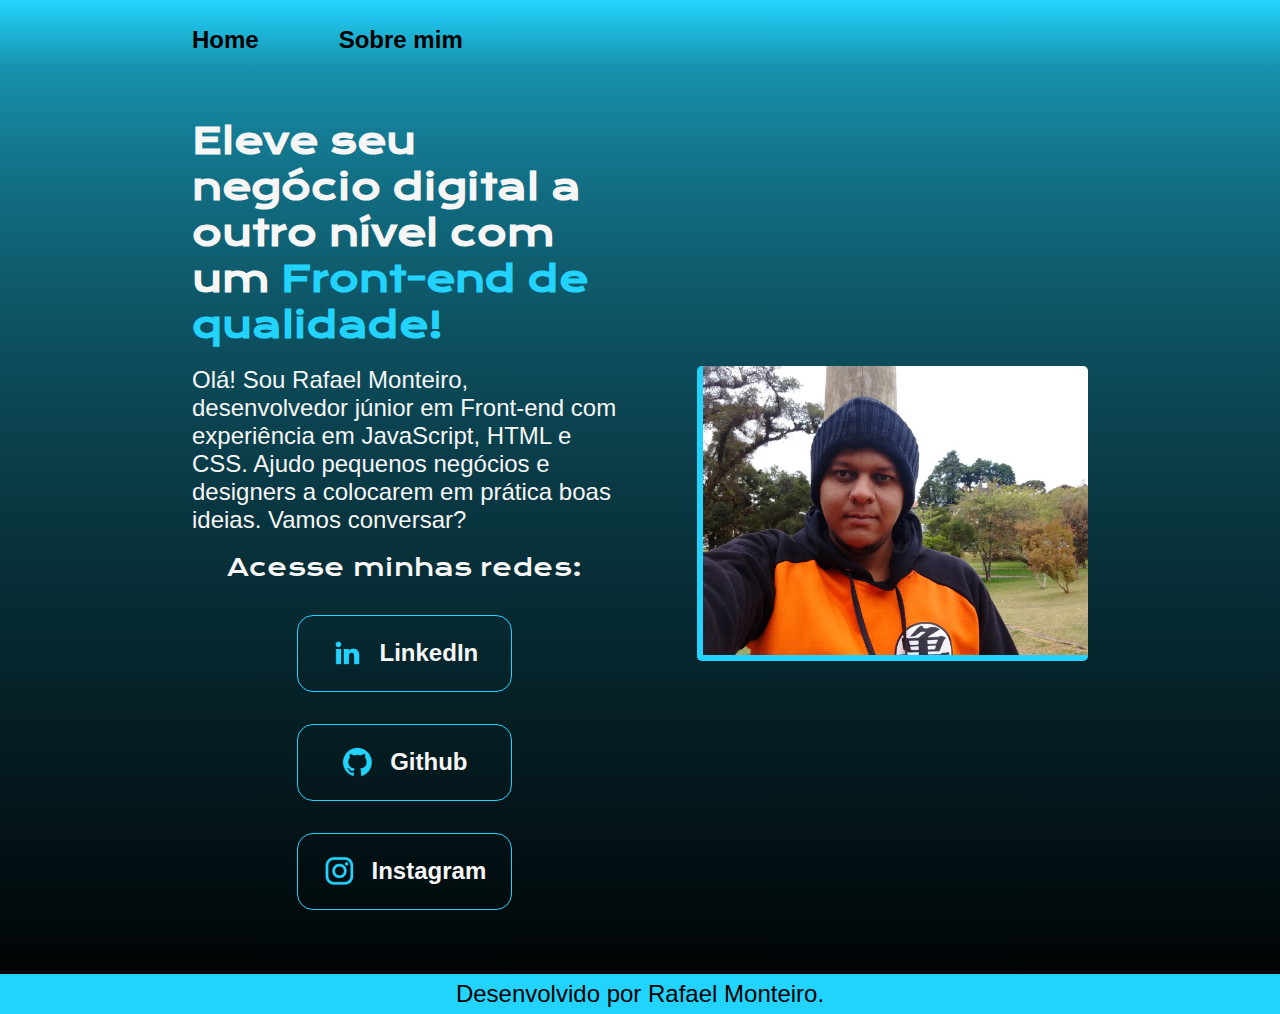
<file: index.html>
<!DOCTYPE html>
<html lang="pt-br">

<head>
    <link rel="stylesheet" href="./style/style.css">
    <meta charset="UTF-8">
    <meta http-equiv="X-UA-Compatible" content="IE=edge">
    <meta name="viewport" content="width=device-width, initial-scale=1.0">
    <title>Meu portfolio</title>
</head>

<body>
    <header class="cabecalho">
        <nav class="cabecalho-menu">
            <a class="cabecalho-menu-links" href="index.html">Home</a>
            <a class="cabecalho-menu-links" href="about.html">Sobre mim</a>
        </nav>
    </header>
    <main class="apresentacao">
        <section class="apresentacao-conteudo">
            <h1 class="apresentacao-conteudo-titulo">Eleve seu negócio digital a outro nível com um <strong>Front-end de
                    qualidade!</strong> </h1>
            <p>Olá! Sou Rafael Monteiro, desenvolvedor júnior em Front-end com experiência em JavaScript, HTML e CSS.
                Ajudo pequenos negócios e designers a colocarem em prática boas ideias. Vamos conversar?
            </p>
            <div class="botoes-links">
                <h2 class="botoes-links-subtitulo">Acesse minhas redes:</h2>
                <a class="botao-linkedin" href="https://www.linkedin.com/in/rafael-monteiro-48b4a272/">
                    <img src="./assets/linkedin.png" alt="ícone do LinkedIn"> LinkedIn</a>
                <a class="botao-github" href="https://github.com/MonteiroBRR"><img src="./assets/github.png"
                        alt="ícone do Github"> Github </a>
                <a class="botao-instagram" href="https://www.instagram.com/rafaelllmonteiro/"> <img
                        src="./assets/instagram.png" alt="ícone do Instagram"> Instagram</a>
            </div>
        </section>
        <img class="foto_do_portfolio" src="./assets/foto_portifolio_campos_do_jordao.jpg"
            alt="minha foto de portfolio">
    </main>
    <footer class="rodape">
        <p>Desenvolvido por Rafael Monteiro.</p>
    </footer>
</body>

</html>
</file>
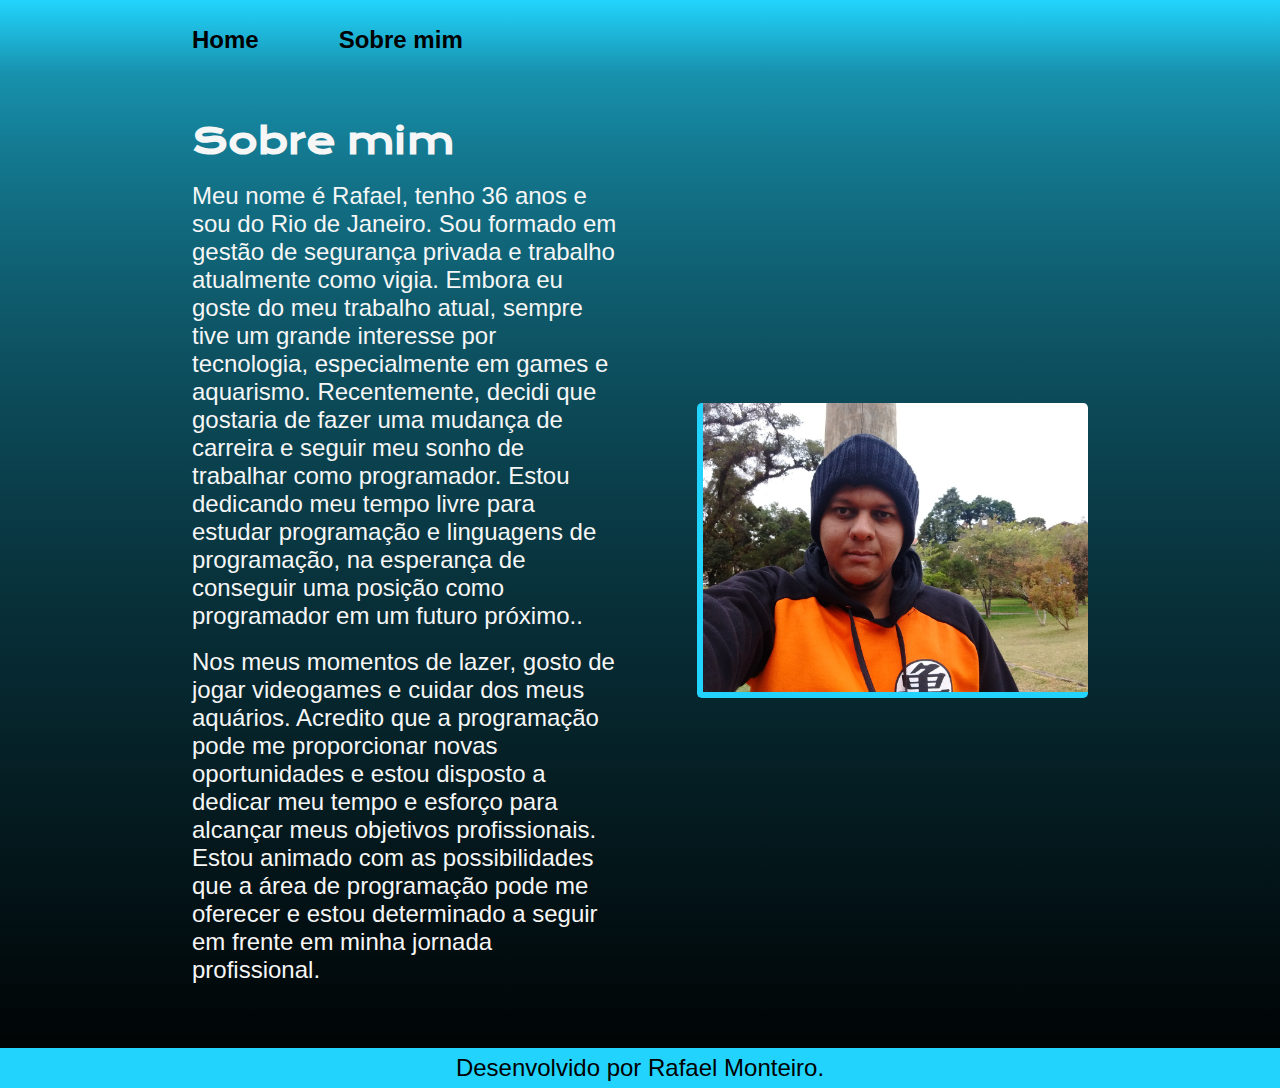
<file: about.html>
<!DOCTYPE html>
<html lang="pt-br">

<head>
    <meta charset="UTF-8">
    <meta http-equiv="X-UA-Compatible" content="IE=edge">
    <meta name="viewport" content="width=device-width, initial-scale=1.0">
    <title>Sobre mim</title>
    <link rel="stylesheet" href="./style/style.css">
</head>

<body>
    <header class="cabecalho">
        <nav class="cabecalho-menu">
            <a class="cabecalho-menu-links" href="index.html">Home</a>
            <a class="cabecalho-menu-links" href="about.html">Sobre mim</a>
        </nav>
    </header>
    <main class="apresentacao">
        <section class="apresentacao-conteudo">
            <h1 class="apresentacao-conteudo-titulo">Sobre mim</h1>
            <p>Meu nome é Rafael, tenho 36 anos e sou do Rio de Janeiro. Sou formado em gestão de segurança privada e
                trabalho atualmente como vigia. Embora eu goste do meu trabalho atual, sempre tive um grande interesse
                por tecnologia, especialmente em games e aquarismo. Recentemente, decidi que gostaria de fazer uma
                mudança de carreira e seguir meu sonho de trabalhar como programador. Estou dedicando meu tempo livre
                para estudar programação e linguagens de programação, na esperança de conseguir uma posição como
                programador em um futuro próximo..</p>
            <p>Nos meus momentos de lazer, gosto de jogar videogames e cuidar dos meus aquários. Acredito que a
                programação pode me proporcionar novas oportunidades e estou disposto a dedicar meu tempo e esforço para
                alcançar meus objetivos profissionais. Estou animado com as possibilidades que a área de programação
                pode me oferecer e estou determinado a seguir em frente em minha jornada profissional.
            </p>
        </section>
        <img class="foto_do_portfolio" src="./assets/foto_portifolio_campos_do_jordao.jpg"
            alt="minha foto de portfolio">
    </main>
    <footer class="rodape">
        <p>Desenvolvido por Rafael Monteiro.</p>
    </footer>
</body>

</html>
</file>
<file: style/style.css>
@import url('https://fonts.googleapis.com/css2?family=Krona+One&display=swap');

:root {
    --cor-primaria: #22d4fd;
    --cor-secundaria: #f6f6f6;
    --cor-terciaria: #000000;

    --fonte-primaria: 'Krona One', sans-serif;
    --font-secundaria: 'Montserrat', sans-serif;
}


* {
    margin: 0;
    padding: 0;
}

.cabecalho {
    padding: 2% 0 0 15%;
}

.cabecalho-menu {
    display: flex;
    gap: 80px;
}

.cabecalho-menu-links {
    font-size: 1.5rem;
    font-family: var(--font-secundaria);
    font-weight: 600;
    text-decoration: none;
    color: var(--cor-terciaria);
}

body {
    background-image: linear-gradient(var(--cor-primaria), 20%, var(--cor-terciaria));
    color: var(--cor-secundaria);
    box-sizing: border-box;
}

.apresentacao-conteudo-titulo {
    font-size: 2.25rem;
    font-family: var(--fonte-primaria);
}

p {
    font-size: 1.5rem;
    font-family: var(--font-secundaria);
}

strong {
    color: var(--cor-primaria);
}

.foto_do_portfolio {
    width: 43%;
    height: 30%;
    border-width: 0.4rem;
    border-radius: 0.3rem;
    border-left-style: solid;
    border-bottom-style: solid;
    border-color: var(--cor-primaria);
}

.apresentacao {
    display: flex;
    align-items: center;
    justify-content: space-between;
    margin: 5% 15%;
    gap: 80px;
}

.apresentacao-conteudo {
    width: 50%;
    display: flex;
    flex-direction: column;
    gap: 18px;
}

.botoes-links {
    display: flex;
    flex-direction: column;
    align-items: center;
    gap: 32px;
}

.botoes-links-subtitulo {
    font-size: 1.5rem;
    font-family: var(--fonte-primaria);
    font-weight: 400;
}

.botao-linkedin,
.botao-github,
.botao-instagram {
    display: flex;
    justify-content: center;
    align-items: center;
    gap: 16px;
    width: 50%;
    font-size: 1.5rem;
    font-weight: 600;
    text-align: center;
    font-family: var(--font-secundaria);
    border-radius: 1rem;
    border: 1px solid var(--cor-primaria);
    padding: 21.5px 0px;
    text-decoration: none;
    color: var(--cor-secundaria);
}

.botao-linkedin:hover {
    background: #0E76A8;
}

.botao-github:hover {
    background: #171515
}

.botao-instagram:hover {
    background: #f09433;
    background: -moz-linear-gradient(45deg, #f09433 0%, #e6683c 25%, #dc2743 50%, #cc2366 75%, #bc1888 100%);
    background: -webkit-linear-gradient(45deg, #f09433 0%, #e6683c 25%, #dc2743 50%, #cc2366 75%, #bc1888 100%);
    background: linear-gradient(45deg, #f09433 0%, #e6683c 25%, #dc2743 50%, #cc2366 75%, #bc1888 100%);
    filter: progid:DXImageTransform.Microsoft.gradient(startColorstr='#f09433', endColorstr='#bc1888', GradientType=1);
}

.rodape {
    padding: 0.5%;
    font-size: 1rem;
    font-family: var(--font-secundaria);
    font-weight: 400;
    text-align: center;
    background: var(--cor-primaria);
    height: 0.5%;
    color: var(--cor-terciaria);
}

@media (max-width: 1200px) {
    .cabecalho {
        padding: 2% 0% 0% 0%;
    }

    .cabecalho-menu {
        justify-content: center;
    }

    .apresentacao {
        flex-direction: column-reverse;
        padding: 5%;
        gap: 40px;
    }

    .apresentacao-conteudo {
        width: auto;
    }

    .foto_do_portfolio {
        width: 80%;
        height: auto;
    }

}

@media(max-width:600px) {
    .apresentacao-conteudo-titulo {
        font-size: 2rem;
    }

    .botoes {
        gap: 2px;
        font-size: 1rem;
        padding: 15px 0px;
    }

    .foto_do_portfolio {
        width: 80%;
    }
}
</file>
